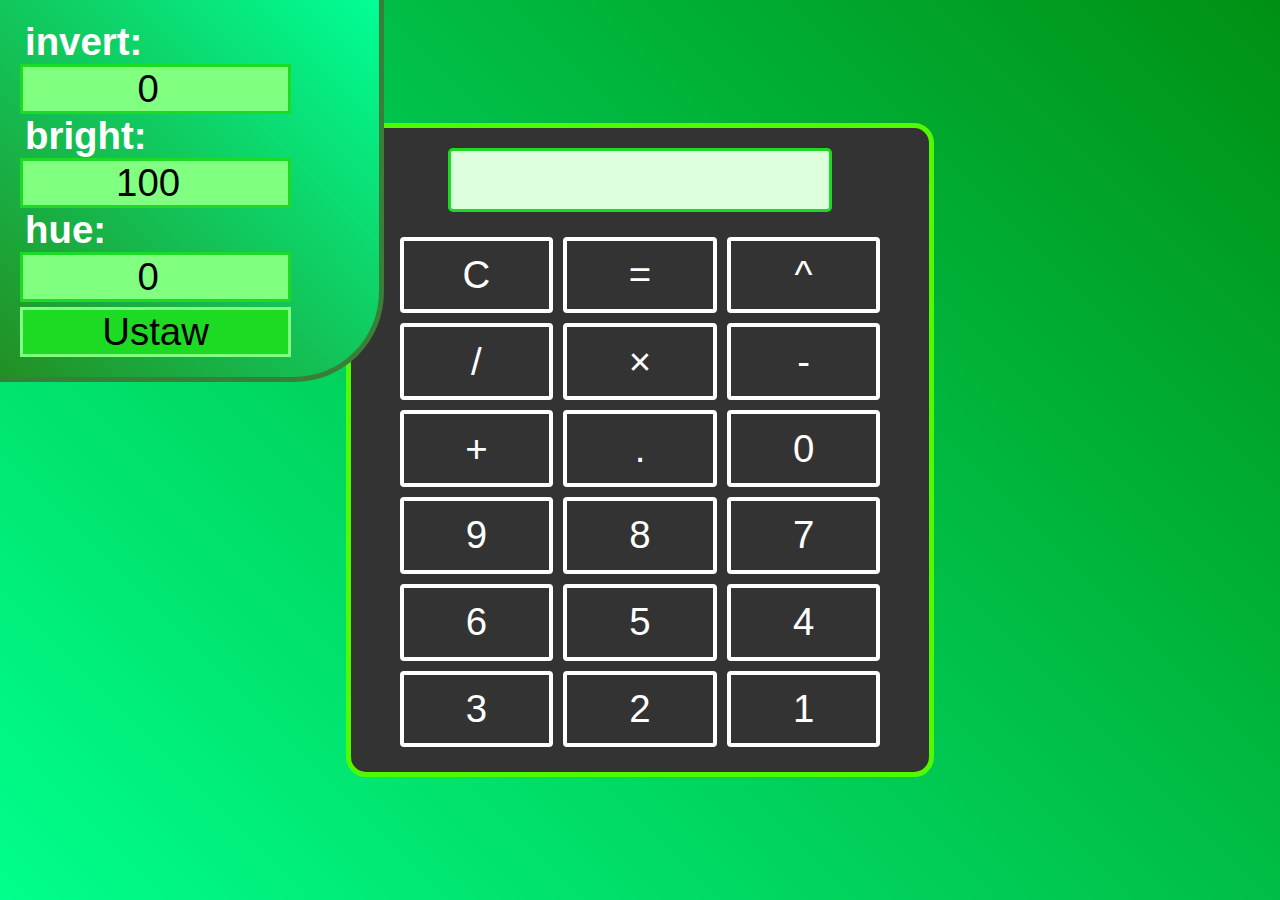
<file: kalkulator/index.html>
<!DOCTYPE html>
<html lang="en">

<head>
    <meta charset="UTF-8">
    <meta name="viewport" content="width=device-width, initial-scale=1.0">
    <link rel="stylesheet" href="style.css">
    <script src="calculator.js" defer async></script>
    <script src="filtres.js" defer async></script>
    <title>Document</title>
</head>

<body>
    <aside id="filter">
        <label>
            <strong>invert:</strong>
            <input type="number" value="0" id="invert">
        </label>
        <label>
            <strong>bright:</strong>
            <input type="number" value="100" id="brightness">
        </label>
        <label>
            <strong>hue:</strong>
            <input type="number" value="0" id="hue_rotate">
        </label>
        <button id="filtry">Ustaw</button>
    </aside>
    <div id="container">
        <input type="text" id="result">
        <div id="row1" class="row">
            <div id="c" class="option">C</div>
            <div id="equals" class="option">=</div>
            <div id="power" class="option">^</div>
        </div>
        <div id="row2" class="row">
            <div id="divide" class="option">/</div>
            <div id="multiple" class="option">×</div>
            <div id="subtract" class="option">-</div>
        </div>
        <div id="row3" class="row">
            <div id="add" class="option">+</div>
            <div id="dot" class="option">.</div>
            <div id="zero" class="option">0</div>
        </div>
        <div id="row4" class="row">
            <div id="nine" class="option">9</div>
            <div id="eigth" class="option">8</div>
            <div id="seven" class="option">7</div>
        </div>
        <div id="row5" class="row">
            <div id="six" class="option">6</div>
            <div id="five" class="option">5</div>
            <div id="four" class="option">4</div>
        </div>
        <div id="row6" class="row">
            <div id="three" class="option">3</div>
            <div id="two" class="option">2</div>
            <div id="one" class="option">1</div>
        </div>
    </div>
</body>

</html>
</file>
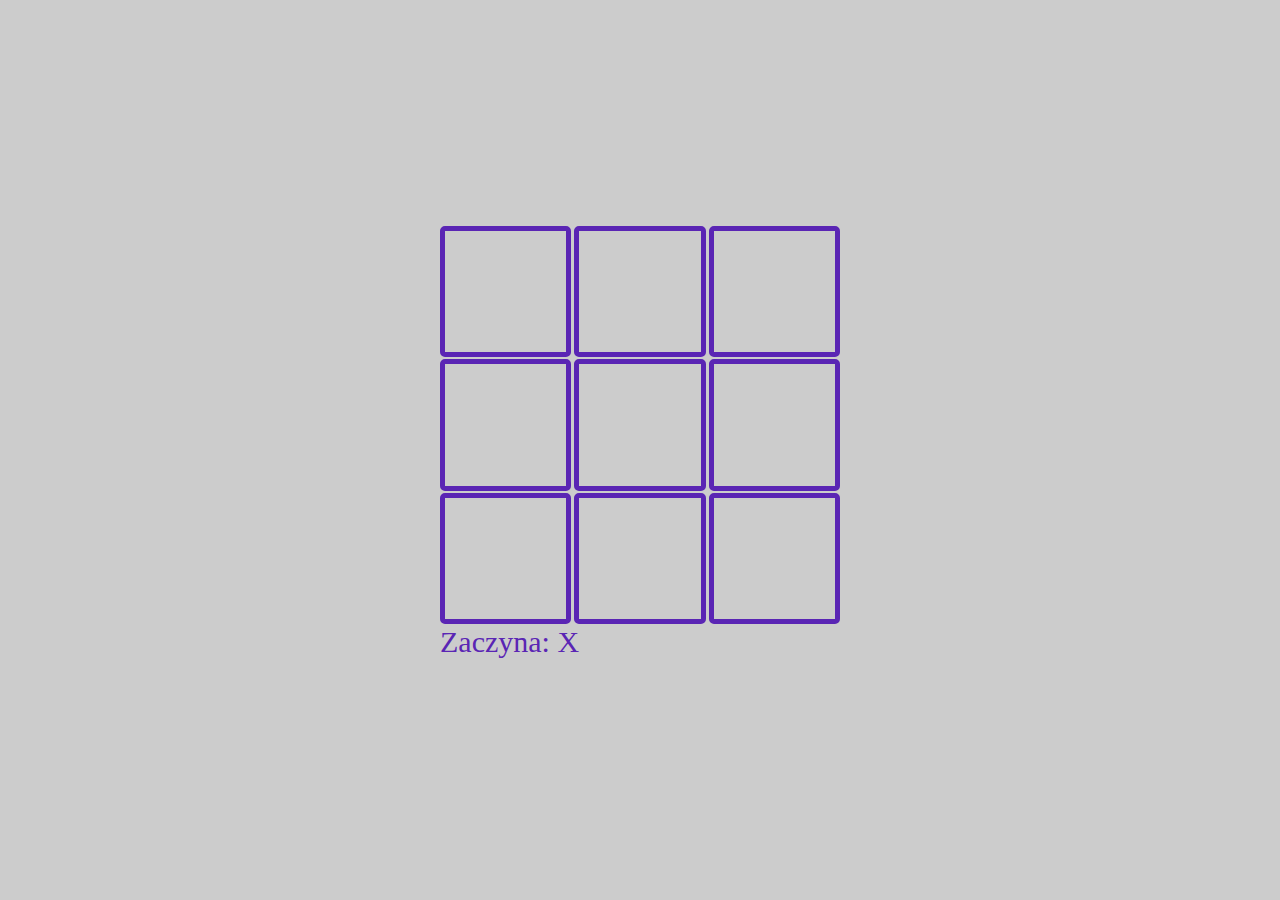
<file: koloKrzyzyk-latwe/index.html>
<!DOCTYPE html>
<html lang="en">

<head>
    <meta charset="UTF-8">
    <meta name="viewport" content="width=device-width, initial-scale=1.0">
    <title>Document</title>
    <link rel="stylesheet" href="style.css">
    <script src="script.js" async defer></script>
</head>

<body>
    <div id="container">
        <div id="elements">
            <div class="square" id="f0" onclick="checkWin(0)"></div>
            <div class="square" id="f1" onclick="checkWin(1)"></div>
            <div class="square" id="f2" onclick="checkWin(2)"></div>
            <div class="square" id="f3" onclick="checkWin(3)"></div>
            <div class="square" id="f4" onclick="checkWin(4)"></div>
            <div class="square" id="f5" onclick="checkWin(5)"></div>
            <div class="square" id="f6" onclick="checkWin(6)"></div>
            <div class="square" id="f7" onclick="checkWin(7)"></div>
            <div class="square" id="f8" onclick="checkWin(8)"></div>
        </div>
        <div id="info">
            <span id="whoStart">Zaczyna: </span>
            <span id="winner"></span>
        </div>
    </div>
</body>

</html>
</file>
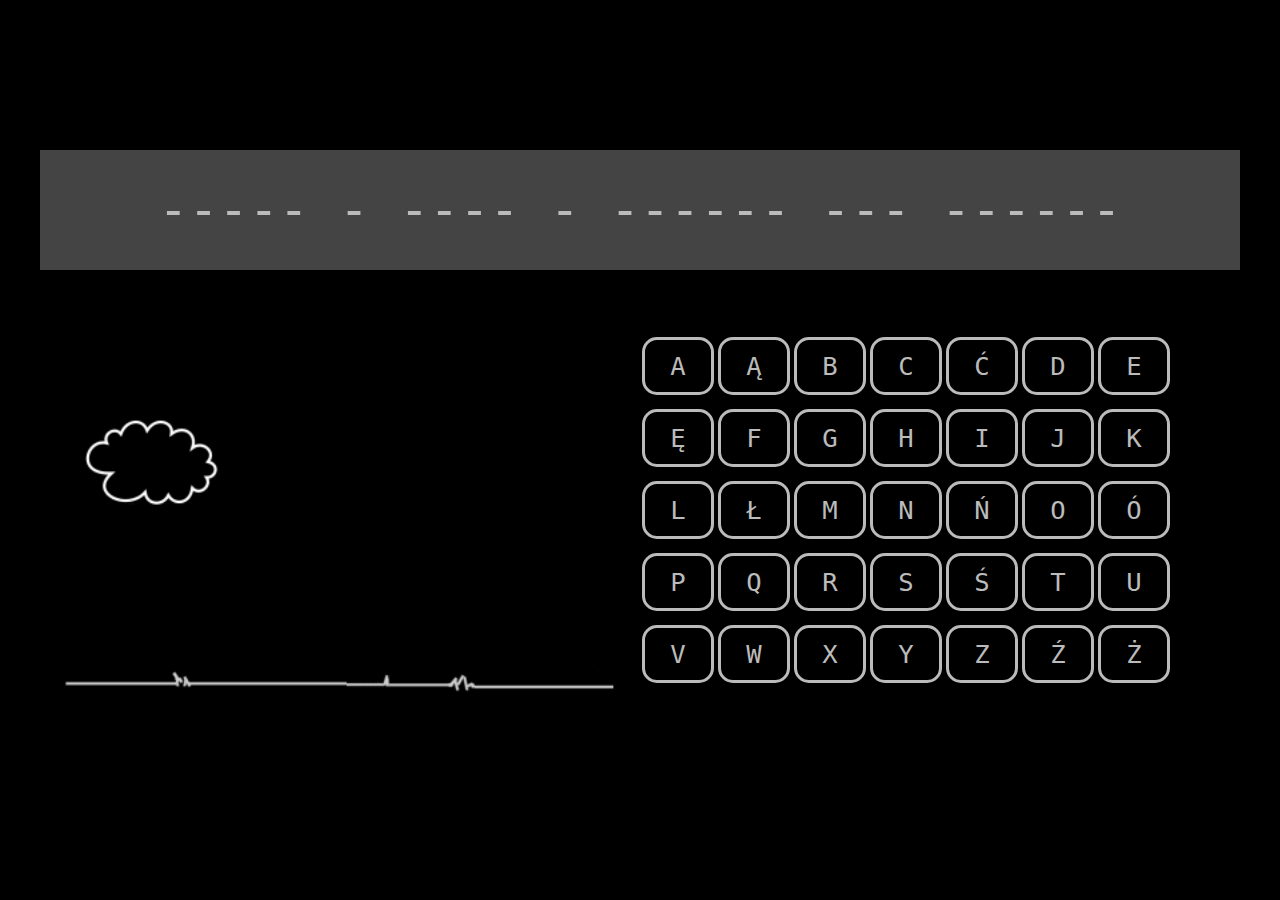
<file: wisielec-srednie/index.html>
<!DOCTYPE html>
<html lang="en">

<head>
    <meta charset="UTF-8">
    <meta name="viewport" content="width=device-width, initial-scale=1.0">
    <title>Document</title>
    <link rel="stylesheet" href="style.css">
    <script async defer src="script.js"></script>
</head>

<body>
    <div id="container">
        <div id="password">
        </div>
        <div id="gallows">
            <img src="img/s0.jpg" alt="">
        </div>
        <div id="letters"></div>
    </div>
</body>

</html>
</file>
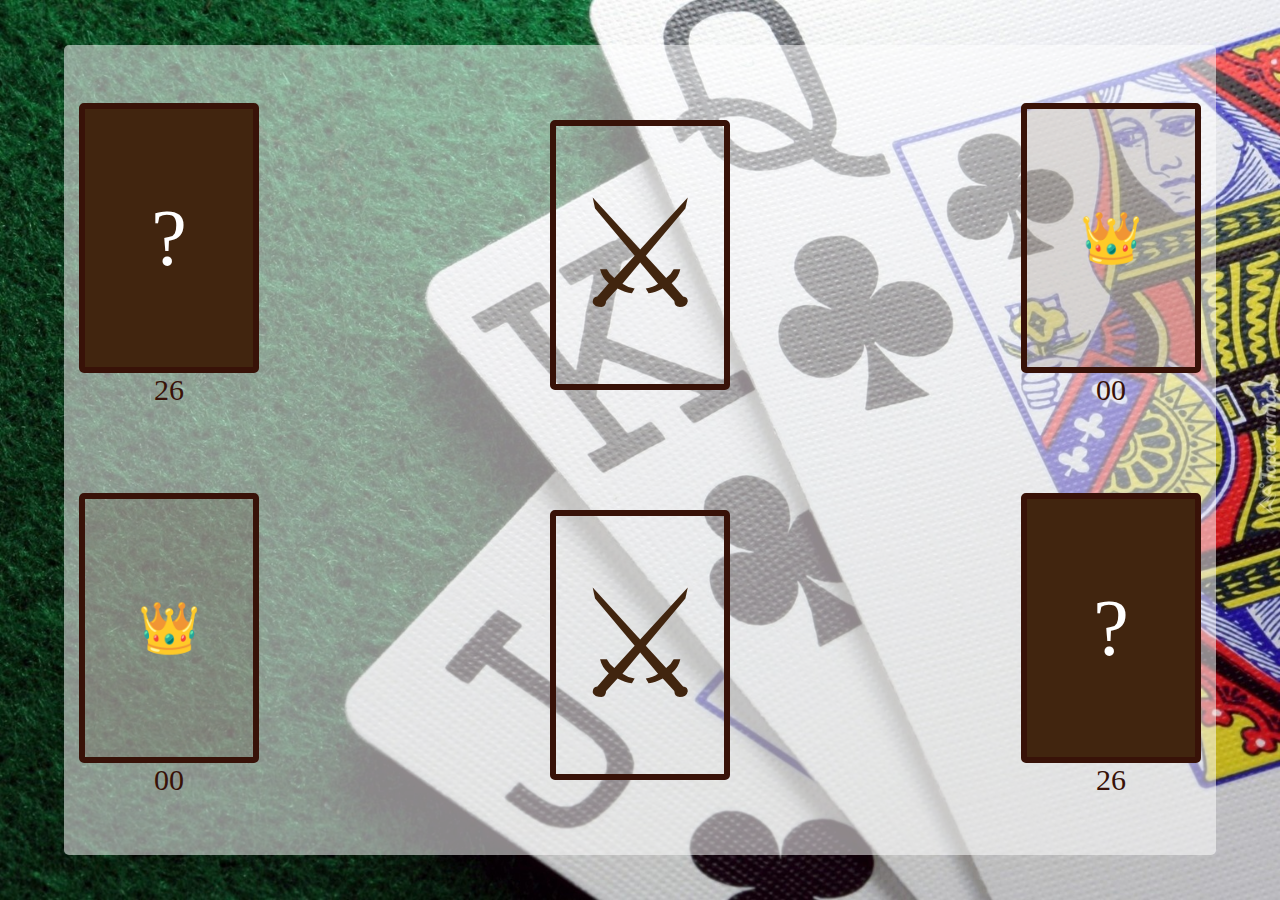
<file: wojna-trudne/index.html>
<!DOCTYPE html>
<html lang="en">

<head>
    <meta charset="UTF-8">
    <meta name="viewport" content="width=device-width, initial-scale=1.0">
    <title>Document</title>
    <link rel="stylesheet" href="style.css">
    <script src="script.js" async defer></script>
</head>

<body>
    <div id="container">
        <div class="player" id="P1">
            <div class="status">
                <div class="card" id="C1" onclick="battle1();">?</div>
                <div id="howMany1" class="howMany">26</div>
            </div>
            <div class="battleField" id="BF1">⚔</div>
            <div class="status">
                <div class="winningCards" id="WC1">👑</div>
                <div id="HMW1" class="howMany">00</div>
            </div>
        </div>
        <div class="player" id="P2">
            <div class="status">
                <div class="winningCards" id="WC2">👑</div>
                <div id="HMW2" class="howMany">00</div>
            </div>
            <div class="battleField" id="BF2">⚔</div>
            <div class="status" id="C2">
                <div class="card">?</div>
                <div id="howMany2" class="howMany">26</div>
            </div>
        </div>
    </div>
</body>

</html>
</file>
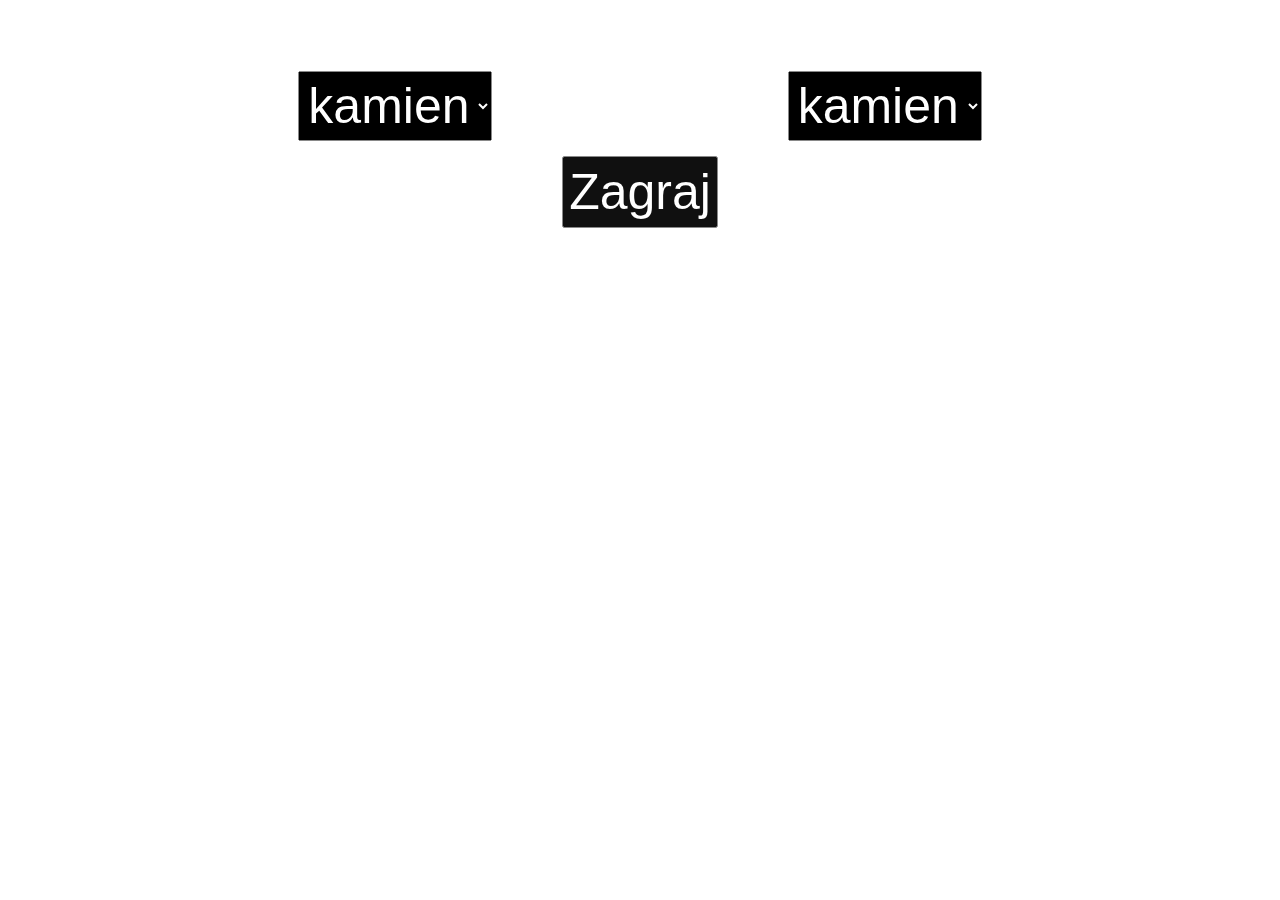
<file: papier-kamien-nozyce/papier-kamien-nozycze.html>
<!DOCTYPE html>
<html lang="en">

<head>
    <meta charset="UTF-8">
    <meta name="viewport" content="width=device-width, initial-scale=1.0">
    <title>Document</title>
    <script src="samp1.js" async defer></script>
    <link rel="stylesheet" href="style.css">
</head>

<body>

    <form>
        <label>
            <caption>Gracz1</caption>
            <br>
            <select name="gamer1" id="gamer1">
                <option value="kamien">kamien</option>
                <option value="nozyce">nozyce</option>
                <option value="papier">papier</option>
            </select>
        </label>
        <label>
            <caption>Gracz2</caption>
            <br>
            <select name="gamer2" id="gamer2">
                <option value="kamien">kamien</option>
                <option value="nozyce">nozyce</option>
                <option value="papier">papier</option>
            </select>
        </label>
    </form>
    <button id="guzik">Zagraj</button>
    <div id="rezultat"></div>
</body>

</html>
</file>
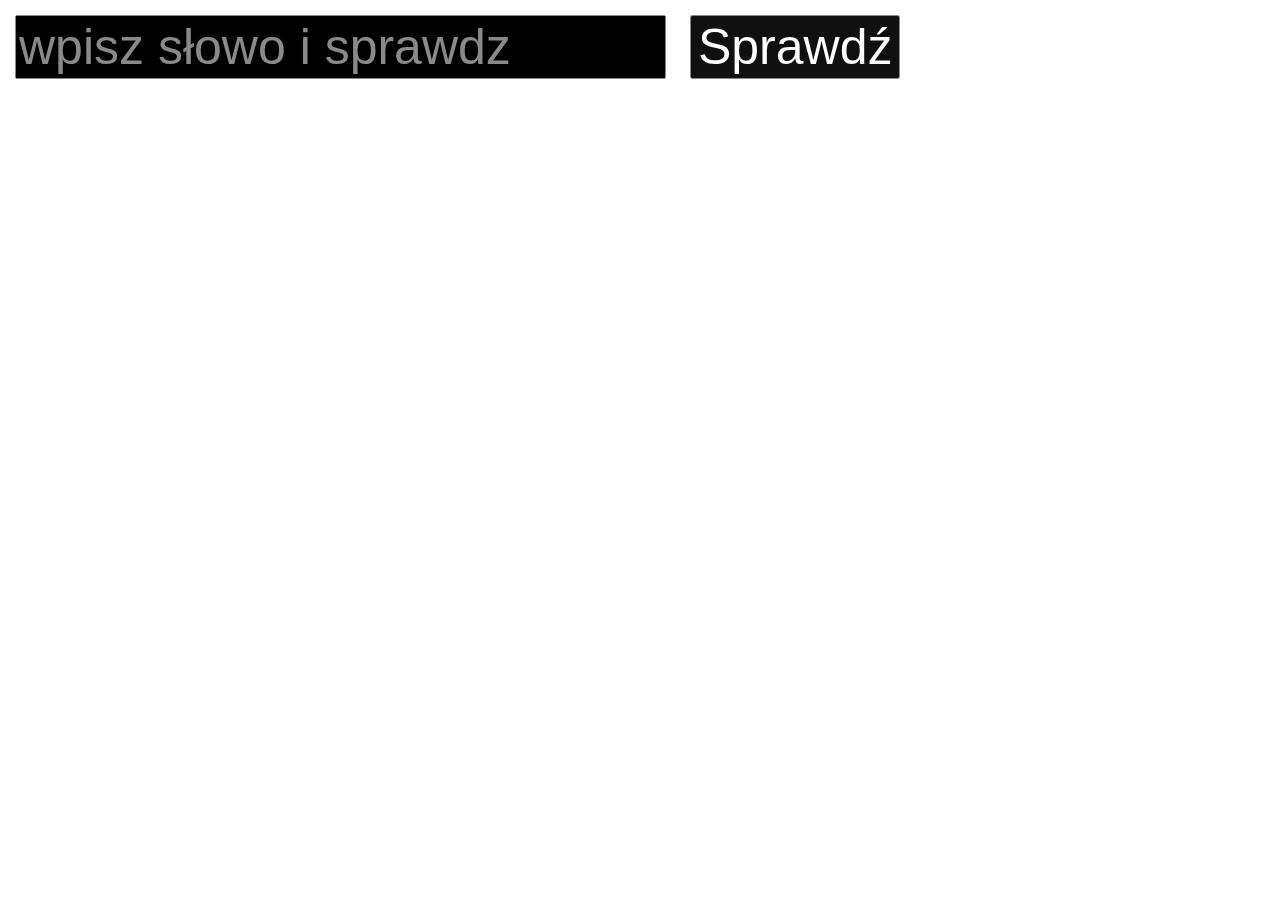
<file: szukanie-ilosci-samoglosek/findek.html>
<!DOCTYPE html>
<html lang="en">

<head>
    <meta charset="UTF-8">
    <meta name="viewport" content="width=device-width, initial-scale=1.0">
    <title>Document</title>
    <link rel="stylesheet" href="style.css">
</head>

<body>
    <input type="text" placeholder="wpisz słowo i sprawdz">
    <button>Sprawdź</button> <br>
    <div id="wynik"></div>
    <script src="samp1.js"></script>
</body>

</html>
</file>
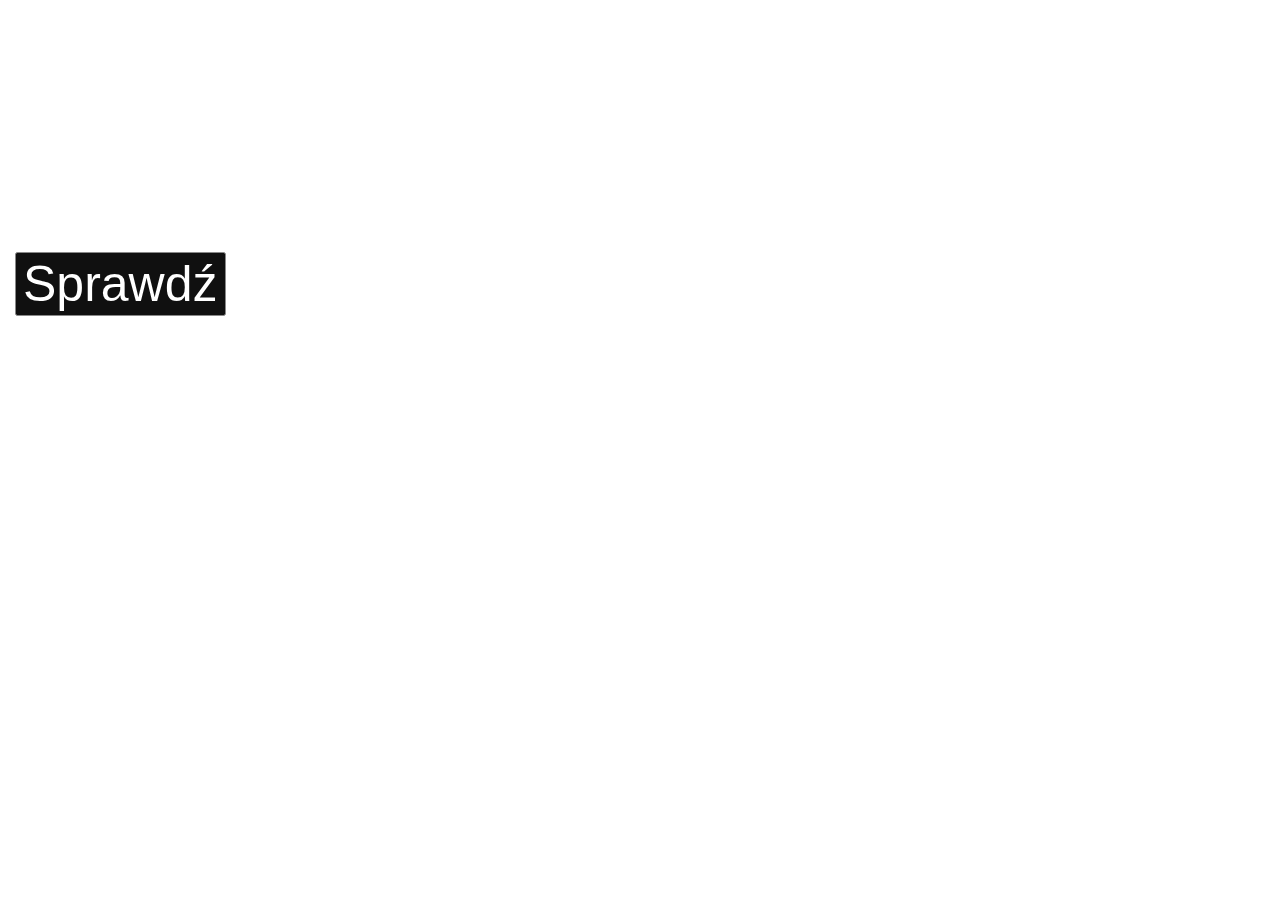
<file: szukanie-najwiekszej-liczby/findek.html>
<!DOCTYPE html>
<html lang="en">

<head>
    <meta charset="UTF-8">
    <meta name="viewport" content="width=device-width, initial-scale=1.0">
    <title>Document</title>
    <link rel="stylesheet" href="style.css">
</head>

<body>
    <header>
        <h1>W pola wprowadź liczby całkowite i naciśnij przycisk na dole by sprawdzić która z nich jest największa</h1>
    </header>
    <form>
    </form>
    <script src="samp1.js"></script>
</body>

</html>
</file>
<file: kalkulator/style.css>
* {
  margin: 0;
  padding: 0;
  box-sizing: border-box;
  font-size: 3vw;
  font-family: "Gill Sans", "Gill Sans MT", Calibri, "Trebuchet MS", sans-serif;
}

html {
  color: white;
  width: 100vw;
  height: 100vh;
  background-image: linear-gradient(45deg, #00ff8c, #009013);
}
html body {
  width: 100vw;
  height: 100vh;
  display: flex;
  align-items: center;
  justify-content: center;
}
html body #container {
  max-height: 800px;
  max-width: 700px;
  min-width: 300px;
  border: 5px solid #50fb00;
  width: 46%;
  justify-content: center;
  display: flex;
  flex-wrap: wrap;
  padding: 20px;
  background-color: #333;
  border-radius: 20px;
}
html body #container input {
  font-weight: bold;
  width: 30vw;
  height: 5vw;
  text-align: center;
  padding: 4px;
  border: 3px solid #1ddb23;
  background-color: #dfd;
  border-radius: 5px;
  transition: 0.3s background-color;
  margin-bottom: 20px;
}
html body #container input:focus {
  outline: none;
  background-color: #afa;
}
html body #container .row {
  display: flex;
  justify-content: space-evenly;
}
html body #container .row .option {
  background-color: #333;
  cursor: pointer;
  width: 12vw;
  height: 6vw;
  margin: 5px;
  min-width: 80px;
  max-width: 170px;
  min-height: 30px;
  max-height: 80px;
  border-radius: 4px;
  display: flex;
  align-items: center;
  justify-content: center;
  border: 4px white solid;
  transition: 0.3s;
}
html body #container .row .option:hover {
  filter: brightness(150%);
}
html body #container .row .active {
  background-color: #397e39;
}
html body #container .row .sugestion {
  background-color: #014b01;
}
html body aside {
  position: absolute;
  border-right: 5px solid #397e39;
  border-bottom: 5px solid #397e39;
  top: 0;
  left: 0;
  width: 30vw;
  max-width: 400px;
  padding: 20px;
  background-image: linear-gradient(45deg, #238f23, #00ff95);
  border-bottom-right-radius: 90px;
}
html body aside label {
  margin: 5px;
}
html body aside label input {
  width: 80%;
  text-align: center;
  border: 3px solid #1ddb23;
  background-color: #81ff81;
  transition: 3s filter;
}
html body aside label input:focus {
  outline: none;
  filter: brightness(150%);
}
html body aside button {
  margin-top: 5px;
  width: 80%;
  text-align: center;
  border: 3px solid #81ff81;
  background-color: #1ddb23;
}

@media screen and (max-width: 700px) {
  * {
    font-size: 30px;
  }
  html body {
    display: flex;
  }
  html body #container input {
    font-weight: bold;
    width: 100%;
    height: 50px;
    text-align: center;
    padding: 4px;
    border: none;
    background-color: #dfd;
    border-radius: 5px;
    transition: 0.3s background-color;
    margin-bottom: 20px;
  }
  html body #container .row {
    margin: 0px;
  }
  html body #container .row .option {
    margin: 1px;
    border: 1px solid white;
  }
  html body aside {
    border: none;
    border-bottom: 10px solid #333;
    border-radius: 0;
    flex-wrap: nowrap;
    height: none;
    max-width: none;
    display: flex;
    width: 100%;
  }
  html body aside label {
    width: 30%;
    text-align: center;
  }
  html body aside label input {
    height: 50px;
  }
  html body aside button {
    height: 50px;
  }
}
@media screen and (max-height: 750px) {
  html body {
    display: flex;
    align-items: flex-end;
  }
}
@media screen and (max-height: 580px) {
  html body {
    display: flex;
    align-items: center;
  }
  html body aside {
    display: none;
  }
}/*# sourceMappingURL=style.css.map */
</file>
<file: koloKrzyzyk-latwe/style.css>
* {
  box-sizing: border-box;
  margin: 0;
  padding: 0;
  border-radius: 5px;
}

html {
  width: 100vw;
  height: 100vh;
  font-family: cursive;
  font-size: 30px;
}
html body {
  display: flex;
  align-items: center;
  justify-content: center;
  background-color: #ccc;
  color: #5a25b4;
  height: 100%;
}
html body #container {
  display: flex;
  flex-wrap: wrap;
  flex-direction: column;
}
html body #container #elements {
  width: 400px;
  height: 400px;
  display: flex;
  flex-wrap: wrap;
  align-items: center;
  justify-content: space-between;
}
html body #container #elements .square {
  background-color: #ccc;
  border: 5px solid #5a25b4;
  width: 32.8%;
  height: 32.8%;
  font-size: 70px;
  display: flex;
  align-items: center;
  justify-content: center;
  font-weight: bold;
  transition: 0.2s all;
}
html body #container #elements .square:hover {
  filter: brightness(70%);
  cursor: pointer;
}
html body #container #info {
  height: 50px;
}
html body #container #info #winner span {
  cursor: pointer;
  color: #f700ff;
  transition: 0.2s all;
}
html body #container #info #winner span:hover {
  color: #a200aa;
  text-decoration: underline;
}/*# sourceMappingURL=style.css.map */
</file>
<file: wisielec-srednie/style.css>
* {
  box-sizing: border-box;
  padding: 0;
  margin: 0;
}

html {
  height: 100vh;
  width: 100vw;
  background-color: #000;
  font-family: monospace;
  color: #bbb;
  font-size: 50px;
}
html body {
  display: flex;
  height: 100%;
  align-items: center;
  justify-content: center;
}
html body #container {
  max-height: 600px;
  max-width: 1200px;
  width: 100%;
  height: 80%;
  display: flex;
  flex-wrap: wrap;
}
html body #container #password {
  background-color: #444;
  height: 20%;
  display: flex;
  align-items: center;
  justify-content: center;
  width: 100%;
  text-align: center;
}
html body #container #gallows {
  height: 60%;
  width: 50%;
}
html body #container #gallows img {
  width: 100%;
}
html body #container #letters {
  width: 50%;
  height: 60%;
  display: flex;
  flex-wrap: wrap;
  align-items: center;
}
html body #container .letter {
  padding: 5px;
  margin: 2px;
  height: 16%;
  width: 12%;
  font-size: 2vw;
  border: 3px solid #bbb;
  display: flex;
  align-items: center;
  justify-content: center;
  border-radius: 15px;
  background-color: #000;
  transition: 0.5s all;
}
html body #container .letter:hover {
  cursor: pointer;
  color: white;
  border-color: white;
  background-color: #444;
}
html body #container .usedWin {
  border-color: #0c0;
  color: #0c0;
  background-color: #050;
}
html body #container .usedLose {
  border-color: #c00;
  color: #c00;
  background-color: #500;
}
html body #container .win {
  color: #0c0;
}
html body #container .again {
  cursor: pointer;
  color: #00c;
}
html body #container .lose {
  color: #c00;
}/*# sourceMappingURL=style.css.map */
</file>
<file: wojna-trudne/style.css>
* {
  box-sizing: border-box;
  margin: 0;
  padding: 0;
  border-radius: 5px;
}

html {
  width: 100vw;
  height: 100vh;
  font-family: cursive;
  font-size: 30px;
  background-image: url(tlo.jpg);
  background-size: cover;
  background-position: right;
}
html body {
  width: 100%;
  height: 100%;
  display: flex;
  align-items: center;
  justify-content: center;
}
html body #container {
  width: 90%;
  height: 90%;
  display: flex;
  flex-direction: column;
  background-color: rgba(255, 255, 255, 0.5333333333);
  padding: 0.5rem;
}
html body #container #P2 {
  display: flex;
  justify-content: right;
}
html body #container .player {
  width: 100%;
  height: 50%;
  display: flex;
  align-items: center;
  justify-items: center;
}
html body #container .player .status .card {
  color: #ffffff;
  background-color: #41250f;
  height: 30vh;
  width: 20vh;
  display: flex;
  align-items: center;
  justify-content: center;
  font-size: 80px;
  transition: 0.2s all;
  border: 6px solid #381208;
}
html body #container .player .status .card:hover {
  filter: brightness(150%);
  cursor: pointer;
}
html body #container .player .status .winningCards {
  color: #ffffff;
  background-color: rgba(65, 37, 15, 0.1411764706);
  height: 30vh;
  width: 20vh;
  display: flex;
  align-items: center;
  justify-content: center;
  font-size: 50px;
  transition: 0.2s all;
  border: 6px solid #381208;
}
html body #container .player .status #WC1 {
  margin-left: auto;
}
html body #container .player .status #WC2 {
  margin-right: auto;
}
html body #container .player .status .howMany {
  text-align: center;
  color: #381208;
}
html body #container .player .battleField {
  color: #41250f;
  height: 30vh;
  width: 20vh;
  display: flex;
  align-items: center;
  justify-content: center;
  margin: auto;
  font-size: 150px;
  transition: 0.2s all;
  border: 6px solid #381208;
}
html body #container .player .winCard {
  animation: winEdges 1s linear 0s infinite normal none;
}

@keyframes winEdges {
  0% {
    border-color: red;
  }
  20% {
    border-color: green;
  }
  40% {
    border-color: yellow;
  }
  60% {
    border-color: pink;
  }
  80% {
    border-color: blue;
  }
  100% {
    border-color: red;
  }
}/*# sourceMappingURL=style.css.map */
</file>
<file: papier-kamien-nozyce/style.css>
* {
     font-size: 50px;
 }

 html {
     filter: invert();
     font-family: 'Gill Sans', 'Gill Sans MT', Calibri, 'Trebuchet MS', sans-serif;
 }

 form {
     display: flex;
     flex-wrap: wrap;
     justify-content: space-evenly;
     text-align: center;
 }

 form * {
     padding: 5px;
 }


 #guzik {
     padding: 5px;
     display: block;
     margin: 10px auto;
 }

 #rezultat {
     margin-top: 10px;
     text-align: center;
 }
</file>
<file: szukanie-ilosci-samoglosek/style.css>
* {
    font-size: 50px;
    margin: 5px;
}

html {
    filter: invert();
    font-family: 'Gill Sans', 'Gill Sans MT', Calibri, 'Trebuchet MS', sans-serif;
}


form * {
    padding: 5px;
}
</file>
<file: szukanie-najwiekszej-liczby/style.css>
* {
    font-size: 50px;
    margin: 5px;
}

html {
    filter: invert();
    font-family: 'Gill Sans', 'Gill Sans MT', Calibri, 'Trebuchet MS', sans-serif;
}


form * {
    padding: 5px;
}
</file>
